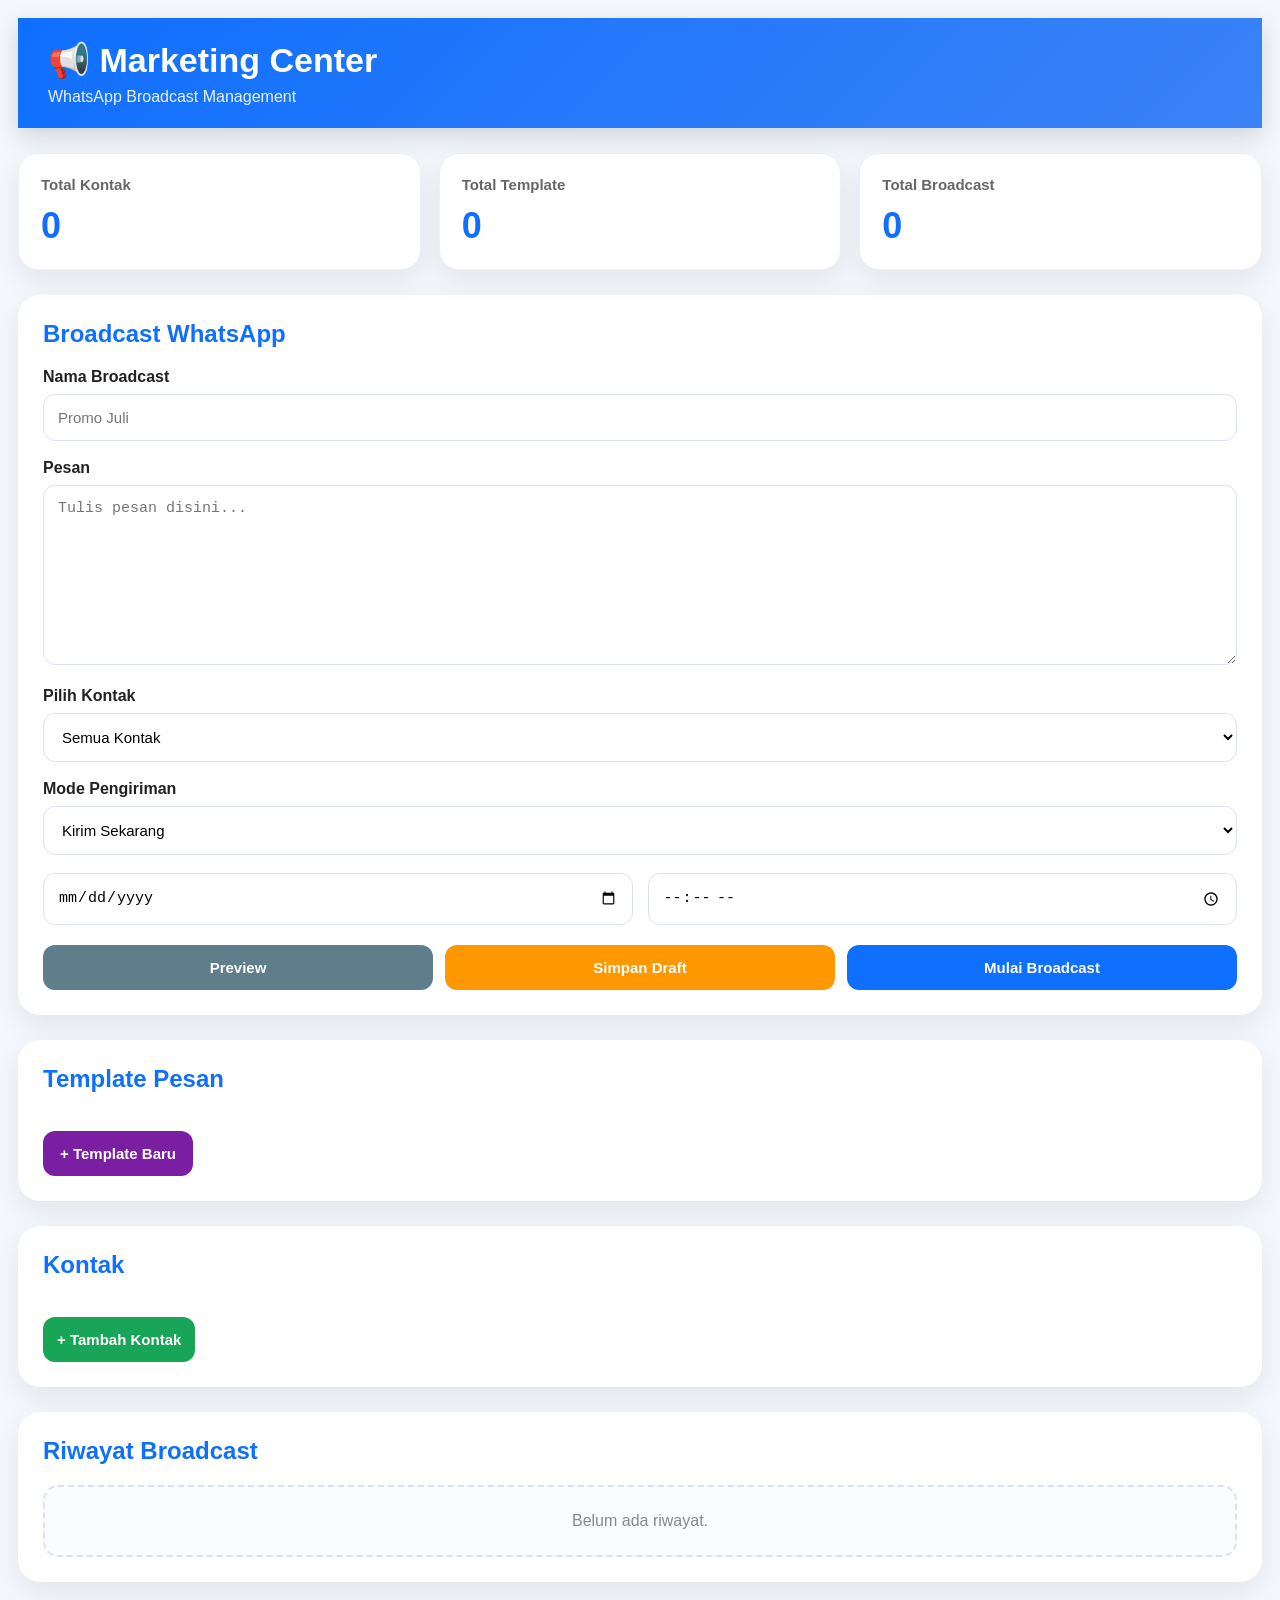
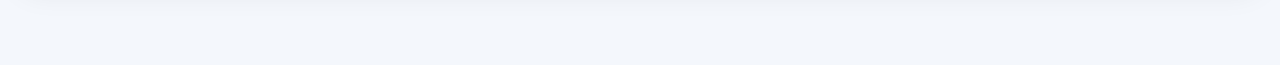
<file: marketing-center.html>
<!DOCTYPE html>
<html lang="id">
<head>
    <meta charset="UTF-8">
    <meta name="viewport" content="width=device-width, initial-scale=1.0">
    <title>Marketing Center</title>

    <link rel="stylesheet" href="marketing-center.css">
</head>
<body>

<div class="app">

    <!-- HEADER -->
    <header class="header">
        <h1>📢 Marketing Center</h1>
        <p>WhatsApp Broadcast Management</p>
    </header>


    <!-- DASHBOARD -->
    <section class="dashboard">

        <div class="card">
            <h3>Total Kontak</h3>
            <h2 id="totalContacts">0</h2>
        </div>

        <div class="card">
            <h3>Total Template</h3>
            <h2 id="totalTemplates">0</h2>
        </div>

        <div class="card">
            <h3>Total Broadcast</h3>
            <h2 id="totalBroadcast">0</h2>
        </div>

    </section>


    <!-- BROADCAST -->
    <section class="broadcast">

        <h2>Broadcast WhatsApp</h2>

        <div class="form-group">
            <label>Nama Broadcast</label>
            <input
                type="text"
                id="broadcastName"
                placeholder="Promo Juli">
        </div>

        <div class="form-group">
            <label>Pesan</label>
            <textarea
                id="broadcastMessage"
                rows="8"
                placeholder="Tulis pesan disini..."></textarea>
        </div>

        <div class="form-group">

            <label>Pilih Kontak</label>

            <select id="contactGroup">

                <option value="all">
                    Semua Kontak
                </option>

                <option value="customer">
                    Customer
                </option>

                <option value="mitra">
                    Mitra
                </option>

            </select>

        </div>


        <div class="form-group">

            <label>Mode Pengiriman</label>

            <select id="sendMode">

                <option value="now">
                    Kirim Sekarang
                </option>

                <option value="schedule">
                    Jadwalkan
                </option>

            </select>

        </div>


        <div class="schedule">

            <input
                type="date"
                id="scheduleDate">

            <input
                type="time"
                id="scheduleTime">

        </div>


        <div class="button-group">

            <button id="previewBtn">
                Preview
            </button>

            <button id="saveDraftBtn">
                Simpan Draft
            </button>

            <button id="startBroadcastBtn">
                Mulai Broadcast
            </button>

        </div>

    </section>


    <!-- TEMPLATE -->
    <section class="template">

        <h2>Template Pesan</h2>

        <div id="templateList">

            <!-- JS -->

        </div>

        <button id="newTemplateBtn">

            + Template Baru

        </button>

    </section>


    <!-- CONTACT -->
    <section class="contacts">

        <h2>Kontak</h2>

        <div id="contactList">

            <!-- JS -->

        </div>

        <button id="addContactBtn">

            + Tambah Kontak

        </button>

    </section>


    <!-- HISTORY -->
    <section class="history">

        <h2>Riwayat Broadcast</h2>

        <div id="historyList">

            Belum ada riwayat.

        </div>

    </section>


</div>

<script src="marketing-center.js"></script>

</body>
</html>
</file>
<file: marketing-center.css>
/* ==========================================
   MARKETING CENTER V2
========================================== */

*{
    margin:0;
    padding:0;
    box-sizing:border-box;
}

:root{

    --primary:#0F6FFF;
    --primary-dark:#0057D9;
    --success:#18A558;
    --warning:#F9A826;
    --danger:#E53935;

    --bg:#F4F7FC;
    --card:#FFFFFF;

    --text:#222;
    --sub:#666;

    --radius:18px;

    --shadow:
    0 10px 30px rgba(0,0,0,.08);

}

body{

    font-family:
    Arial,
    Helvetica,
    sans-serif;

    background:var(--bg);

    color:var(--text);

}

.app{

    width:100%;
    max-width:1200px;

    margin:auto;

    padding:18px;

}

/* ==========================
   HEADER
========================== */

.header{

    position:sticky;

    top:0;

    z-index:999;

    background:
    linear-gradient(
    135deg,
    #0F6FFF,
    #3B82F6
    );

    color:#fff;

    padding:22px 30px;

    margin-bottom:25px;

    box-shadow:
    0 8px 24px rgba(0,0,0,.15);

}

.header h1{

    font-size:34px;

    margin-bottom:8px;

}

.header p{

    opacity:.9;

    font-size:16px;

}

/* ==========================
   DASHBOARD
========================== */

.dashboard{

    display:grid;

    grid-template-columns:
    repeat(auto-fit,minmax(240px,1fr));

    gap:18px;

    margin-bottom:25px;

}

.card{

    background:var(--card);

    border-radius:20px;

    padding:22px;

    box-shadow:var(--shadow);

    transition:.25s;

    border:1px solid #EDF1F7;

}

.card:hover{

    transform:translateY(-5px);

}

.card h3{

    color:var(--sub);

    font-size:15px;

    margin-bottom:12px;

}

.card h2{

    color:var(--primary);

    font-size:36px;

    font-weight:bold;

}

/* ==========================
   CONTENT CARD
========================== */

.broadcast,
.template,
.contacts,
.history{

    background:#fff;

    border-radius:22px;

    box-shadow:var(--shadow);

    padding:25px;

    margin-bottom:25px;

}

.broadcast h2,
.template h2,
.contacts h2,
.history h2{

    color:var(--primary);

    margin-bottom:20px;

    font-size:24px;

}

/* ==========================
   FORM
========================== */

.form-group{

    margin-bottom:18px;

}

.form-group label{

    display:block;

    font-weight:bold;

    margin-bottom:8px;

}

input,
select,
textarea{

    width:100%;

    border:1px solid #DDE3EC;

    border-radius:12px;

    padding:14px;

    font-size:15px;

    background:#fff;

    transition:.25s;

}

textarea{

    resize:vertical;

    min-height:180px;

}

input:focus,
select:focus,
textarea:focus{

    outline:none;

    border-color:var(--primary);

    box-shadow:

    0 0 0 4px

    rgba(15,111,255,.12);

}

/* ==========================
   SCHEDULE
========================== */

.schedule{

    display:grid;

    grid-template-columns:
    repeat(2,1fr);

    gap:15px;

    margin-bottom:20px;

}

/* ==========================
   BUTTON
========================== */

.button-group{

    display:flex;

    flex-wrap:wrap;

    gap:12px;

    margin-top:10px;

}

.button-group button,
#newTemplateBtn,
#addContactBtn{

    flex:1;

    min-width:150px;

    border:none;

    border-radius:12px;

    padding:14px;

    font-size:15px;

    font-weight:bold;

    cursor:pointer;

    transition:.25s;

}

#previewBtn{

    background:#607D8B;

    color:#fff;

}

#saveDraftBtn{

    background:#FF9800;

    color:#fff;

}

#startBroadcastBtn{

    background:var(--primary);

    color:#fff;

}

#newTemplateBtn{

    background:#7B1FA2;

    color:#fff;

    margin-top:18px;

}

#addContactBtn{

    background:var(--success);

    color:#fff;

    margin-top:18px;

}

.button-group button:hover,
#newTemplateBtn:hover,
#addContactBtn:hover{

    transform:translateY(-3px);

    box-shadow:
    0 10px 25px rgba(0,0,0,.12);

}

/* ==========================
   LIST
========================== */

#contactList,
#templateList,
#historyList{

    display:flex;

    flex-direction:column;

    gap:15px;

}

/* ==========================
   CARD ITEM
========================== */

.contact-item,
.template-item,
.history-item{

    background:#FAFBFD;

    border:1px solid #E4E9F2;

    border-radius:16px;

    padding:18px;

    transition:.25s;

}

.contact-item:hover,
.template-item:hover,
.history-item:hover{

    border-color:var(--primary);

    transform:translateY(-2px);

}

.contact-item h4,
.template-item h4,
.history-item h4{

    color:var(--primary);

    margin-bottom:8px;

    font-size:18px;

}

.contact-item p,
.template-item p,
.history-item p{

    color:var(--sub);

    margin-bottom:10px;

    line-height:1.5;

}

/* ==========================
   SMALL BUTTON
========================== */

.contact-item button,
.template-item button{

    border:none;

    background:var(--primary);

    color:#fff;

    padding:10px 16px;

    border-radius:10px;

    cursor:pointer;

    font-size:14px;

    transition:.25s;

}

.contact-item button:hover,
.template-item button:hover{

    background:var(--primary-dark);

}

/* ==========================
   HISTORY STATUS
========================== */

.badge{

    display:inline-block;

    padding:7px 14px;

    border-radius:30px;

    font-size:13px;

    font-weight:bold;

    color:#fff;

}

.success{

    background:var(--success);

}

.pending{

    background:var(--warning);

}

.failed{

    background:var(--danger);

}

/* ==========================
   EMPTY STATE
========================== */

#contactList p,
#templateList p,
#historyList{

    text-align:center;

    color:#888;

    padding:25px;

    border:2px dashed #D9E2F1;

    border-radius:15px;

    background:#FAFCFF;

}

/* ==========================
   SECTION ANIMATION
========================== */

.card,
.broadcast,
.template,
.contacts,
.history{

    animation:fadeIn .35s ease;

}

@keyframes fadeIn{

    from{

        opacity:0;

        transform:translateY(15px);

    }

    to{

        opacity:1;

        transform:translateY(0);

    }

}

/* ==========================
   SCROLLBAR
========================== */

::-webkit-scrollbar{

    width:8px;

}

::-webkit-scrollbar-track{

    background:#EEF3FA;

}

::-webkit-scrollbar-thumb{

    background:var(--primary);

    border-radius:30px;

}

::-webkit-scrollbar-thumb:hover{

    background:var(--primary-dark);

}

/* ==========================
   MOBILE
========================== */

@media(max-width:768px){

    .app{

        padding:14px;

    }

.header{

    padding:18px;

}   

    .header h1{

        font-size:28px;

    }

    .header p{

        font-size:14px;

    }

    .dashboard{

        grid-template-columns:1fr;

    }

    .card{

        padding:18px;

    }

    .card h2{

        font-size:32px;

    }

    .broadcast,
    .template,
    .contacts,
    .history{

        padding:18px;

        border-radius:18px;

    }

    .schedule{

        grid-template-columns:1fr;

    }

    .button-group{

        flex-direction:column;

    }

    .button-group button,
    #newTemplateBtn,
    #addContactBtn{

        width:100%;

        min-width:100%;

    }

}

/* ==========================
   LARGE DESKTOP
========================== */

@media(min-width:1200px){

    .app{

        max-width:1300px;

    }

}

/* ==========================
   FOOTER SPACE
========================== */

body{

    padding-bottom:40px;

}

/* ==========================================
   CONTACT TOOLS
========================================== */

#importCsvBtn{

    background:#2E7D32;

    color:#fff;

}

#exportCsvBtn{

    background:#1565C0;

    color:#fff;

}

#selectAllBtn{

    background:#6A1B9A;

    color:#fff;

}

#deleteSelectedBtn{

    background:#D32F2F;

    color:#fff;

}

#importCsvBtn:hover,
#exportCsvBtn:hover,
#selectAllBtn:hover,
#deleteSelectedBtn:hover{

    transform:translateY(-2px);

    opacity:.95;

}

/* ==========================================
   GOOGLE LOGIN
========================================== */

#loginScreen{

    position:fixed;

    inset:0;

    display:flex;

    justify-content:center;

    align-items:center;

    background:#F4F7FC;

    z-index:99999;

}

.login-card{

    width:min(92%,420px);

    background:#ffffff;

    padding:40px 28px;

    border-radius:20px;

    text-align:center;

    box-shadow:0 12px 40px rgba(0,0,0,.12);

}

.login-card h1{

    color:#0F6FFF;

    margin-bottom:15px;

    font-size:34px;

}

.login-card p{

    color:#666;

    margin-bottom:28px;

    line-height:1.6;

}

#googleLoginBtn{

    width:100%;

    border:none;

    border-radius:14px;

    padding:16px;

    font-size:16px;

    font-weight:bold;

    cursor:pointer;

    background:#0F6FFF;

    color:#fff;

    transition:.25s;

}

#googleLoginBtn:hover{

    transform:translateY(-2px);

    background:#0057D9;

}

/* ==========================================
   HEADER
========================================== */

.header-top{

    display:flex;

    justify-content:space-between;

    align-items:flex-start;

    gap:10px;

}

#logoutBtn{

    width:42px;

    height:42px;

    border:none;

    border-radius:50%;

    background:#ffffff;

    color:#E53935;

    font-size:24px;

    cursor:pointer;

    box-shadow:0 2px 8px rgba(0,0,0,.15);

    transition:.2s;

}

#logoutBtn:hover{

    transform:scale(1.08);

}

@media(max-width:768px){

    .header-top{

        flex-direction:row;

        align-items:flex-start;

    }

}

/* ==========================================
   GOOGLE BUTTON
========================================== */

#googleLoginBtn{

    width:100%;

    height:54px;

    background:#ffffff;

    border:1px solid #DADCE0;

    border-radius:12px;

    display:flex;

    justify-content:center;

    align-items:center;

    gap:14px;

    cursor:pointer;

    transition:.2s;

    box-shadow:0 2px 8px rgba(0,0,0,.08);

}

#googleLoginBtn:hover{

    background:#F8F9FA;

    box-shadow:0 4px 14px rgba(0,0,0,.12);

}

#googleLoginBtn img{

    width:24px;

    height:24px;

    flex-shrink:0;

}

#googleLoginBtn span{

    color:#3C4043;

    font-size:16px;

    font-weight:600;

}

/* ==========================================
   SPLASH SCREEN
========================================== */

#splashScreen{

    position:fixed;

    inset:0;

    background:#ffffff;

    display:flex;

    justify-content:center;

    align-items:center;

    z-index:999999;

}

.splash-box{

    text-align:center;

}

.splash-logo{

    font-size:70px;

    margin-bottom:20px;

}

.splash-box h1{

    color:#1A73E8;

    font-size:34px;

    margin-bottom:10px;

}

.splash-box p{

    color:#666;

    margin-bottom:30px;

}

.loader{

    width:52px;

    height:52px;

    border-radius:50%;

    border:5px solid #E5E5E5;

    border-top-color:#1A73E8;

    animation:spin .8s linear infinite;

    margin:auto;

}

@keyframes spin{

    to{

        transform:rotate(360deg);

    }

}

/* ==========================================
   IMPORT CSV MODAL
========================================== */

.modal{

    position:fixed;

    inset:0;

    display:none;

    justify-content:center;

    align-items:center;

    background:rgba(0,0,0,.45);

    z-index:999999;

    padding:20px;

}

.modal-content{

    width:min(100%,520px);

    background:#ffffff;

    border-radius:22px;

    padding:24px;

    box-shadow:0 20px 60px rgba(0,0,0,.25);

    animation:fadeIn .25s ease;

}

.modal-content h2{

    color:#0F6FFF;

    margin-bottom:12px;

}

.modal-content p{

    color:#666;

    margin-bottom:18px;

    line-height:1.6;

}

#importType{

    width:100%;

    padding:14px;

    margin-bottom:16px;

    border-radius:12px;

    border:1px solid #d9d9d9;

    font-size:16px;

    background:#fff;

}

#chooseCsvBtn{

    width:100%;

    border:none;

    border-radius:14px;

    padding:15px;

    background:#2E7D32;

    color:#fff;

    font-size:16px;

    font-weight:bold;

    cursor:pointer;

    transition:.2s;

}

#chooseCsvBtn:hover{

    background:#1B5E20;

}

#csvFileName{

    margin:18px 0;

    padding:12px;

    background:#F5F7FB;

    border:1px dashed #C9D3E5;

    border-radius:12px;

    text-align:center;

    color:#666;

}

#closeImportModalBtn{

    background:#E53935;

    color:#fff;

}

#previewCsvBtn{

    background:#0F6FFF;

    color:#fff;

}

#importPreview{

    margin-top:20px;

}

#previewStats{

    background:#F5F7FB;

    padding:14px;

    border-radius:12px;

    margin-bottom:15px;

    line-height:1.8;

}

#previewList{

    max-height:260px;

    overflow:auto;

    border:1px solid #ddd;

    border-radius:12px;

    padding:12px;

    background:#fff;

    margin-bottom:16px;

}

.preview-item{

    display:flex;

    justify-content:space-between;

    padding:8px 0;

    border-bottom:1px solid #eee;

}

#startImportBtn{

    width:100%;

    background:#16A34A;

    color:#fff;

    border:none;

    padding:15px;

    border-radius:14px;

    font-size:16px;

    font-weight:bold;

}

/* ==========================================
   CONTACT TOOLBAR
========================================== */

.contact-toolbar{

    display:flex;

    gap:12px;

    margin-bottom:18px;

}

.template-toolbar{

    display:flex;

    gap:12px;

    margin-bottom:18px;

}

#toggleTemplatesBtn{

    width:100%;

    height:48px;

    border:none;

    background:#0F6FFF;

    color:#fff;

    border-radius:12px;

    font-weight:bold;

    cursor:pointer;

}

#templateListWrapper{

    margin-bottom:20px;

}

#contactSearch{

    flex:1;

}

#toggleContactsBtn{

    border:none;

    background:#0F6FFF;

    color:#fff;

    border-radius:12px;

    padding:0 18px;

    font-weight:bold;

    cursor:pointer;

}

#contactListWrapper{

    margin-bottom:20px;

}

@media(max-width:768px){

    .contact-toolbar,
    .template-toolbar{

        flex-direction:column;

    }

    #toggleContactsBtn,
    #toggleTemplatesBtn{

        width:100%;

        height:48px;

    }

}
</file>
